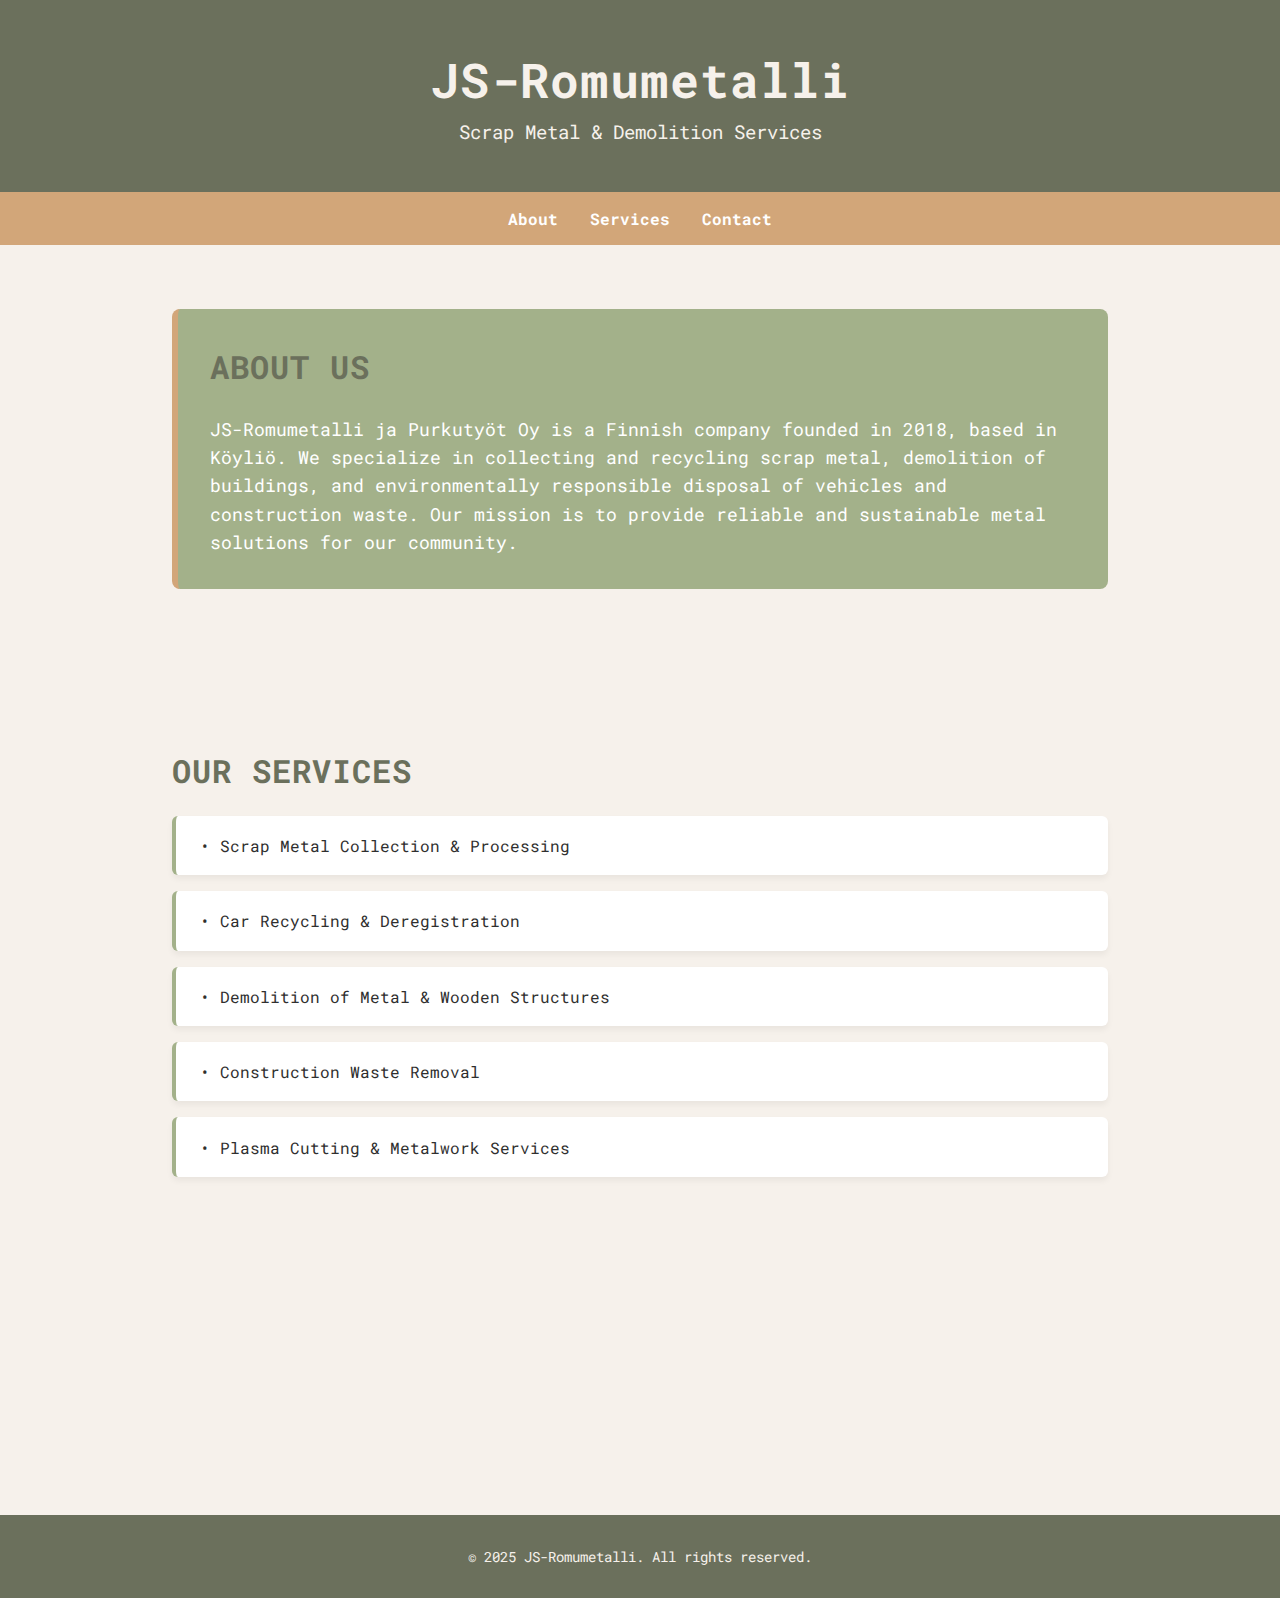
<file: Index.html>
<!DOCTYPE html>
<html lang="en">
<head>
  <meta charset="UTF-8" />
  <meta name="viewport" content="width=device-width, initial-scale=1.0"/>
  <title>JS-Romumetalli</title>
  <link href="https://fonts.googleapis.com/css2?family=Roboto+Mono:wght@400;700&display=swap" rel="stylesheet">
  <style>
    :root {
      --cream: #f6f1eb;
      --caramel: #d2a679;
      --sage: #a3b18a;
      --olive: #6b705c;
      --text-dark: #2f2f2f;
    }

    * {
      margin: 0;
      padding: 0;
      box-sizing: border-box;
    }

    body {
      font-family: 'Roboto Mono', monospace;
      background-color: var(--cream);
      color: var(--text-dark);
      scroll-behavior: smooth;
    }

    header {
      background-color: var(--olive);
      color: var(--cream);
      text-align: center;
      padding: 3rem 1rem;
    }

    header h1 {
      font-size: 3rem;
      font-weight: 700;
      letter-spacing: 1px;
    }

    header p {
      font-size: 1.2rem;
      margin-top: 0.5rem;
    }

    nav {
      background-color: var(--caramel);
      display: flex;
      justify-content: center;
      gap: 2rem;
      padding: 1rem;
    }

    nav a {
      color: #fff;
      text-decoration: none;
      font-weight: bold;
      transition: color 0.3s ease;
    }

    nav a:hover {
      color: var(--olive);
    }

    section {
      padding: 4rem 2rem;
      max-width: 1000px;
      margin: auto;
      opacity: 0;
      transform: translateY(40px);
      transition: all 0.8s ease-out;
    }

    section.visible {
      opacity: 1;
      transform: translateY(0);
    }

    h2 {
      color: var(--olive);
      font-size: 2rem;
      margin-bottom: 1.5rem;
      text-transform: uppercase;
      letter-spacing: 1px;
    }

    .highlight-box {
      background-color: var(--sage);
      padding: 2rem;
      border-left: 6px solid var(--caramel);
      border-radius: 8px;
      margin-bottom: 2rem;
      color: #fff;
      font-size: 1.1rem;
      line-height: 1.6;
    }

    .service-card {
      background: #fff;
      border-left: 4px solid var(--sage);
      padding: 1.2rem 1.5rem;
      margin: 1rem 0;
      border-radius: 6px;
      box-shadow: 0 4px 6px rgba(0,0,0,0.05);
      transition: transform 0.3s ease;
    }

    .service-card:hover {
      transform: scale(1.02);
    }

    footer {
      background-color: var(--olive);
      color: var(--cream);
      text-align: center;
      padding: 2rem 1rem;
      font-size: 0.9rem;
    }
  </style>
</head>
<body>

<header>
  <h1>JS-Romumetalli</h1>
  <p>Scrap Metal & Demolition Services</p>
</header>

<nav>
  <a href="#about">About</a>
  <a href="#services">Services</a>
  <a href="#contact">Contact</a>
</nav>

<section id="about">
  <div class="highlight-box">
    <h2>About Us</h2>
    <p>JS-Romumetalli ja Purkutyöt Oy is a Finnish company founded in 2018, based in Köyliö. We specialize in collecting and recycling scrap metal, demolition of buildings, and environmentally responsible disposal of vehicles and construction waste. Our mission is to provide reliable and sustainable metal solutions for our community.</p>
  </div>
</section>

<section id="services">
  <h2>Our Services</h2>
  <div class="service-card">• Scrap Metal Collection & Processing</div>
  <div class="service-card">• Car Recycling & Deregistration</div>
  <div class="service-card">• Demolition of Metal & Wooden Structures</div>
  <div class="service-card">• Construction Waste Removal</div>
  <div class="service-card">• Plasma Cutting & Metalwork Services</div>
</section>

<section id="contact">
  <h2>Contact Us</h2>
  <p>Phone: 044 338 7395<br>
     Email: jaanus.seer@js-romumetalli.fi<br>
     Address: Kokemäentie 247 B, 27710 Köyliö, Finland</p>
</section>

<footer>
  &copy; 2025 JS-Romumetalli. All rights reserved.
</footer>

<script>
  // Плавное появление секций при прокрутке
  const observer = new IntersectionObserver(entries => {
    entries.forEach(entry => {
      if (entry.isIntersecting) {
        entry.target.classList.add('visible');
      }
    });
  }, {
    threshold: 0.1
  });

  document.querySelectorAll('section').forEach(section => {
    observer.observe(section);
  });
</script>

</body>
</html>
</file>
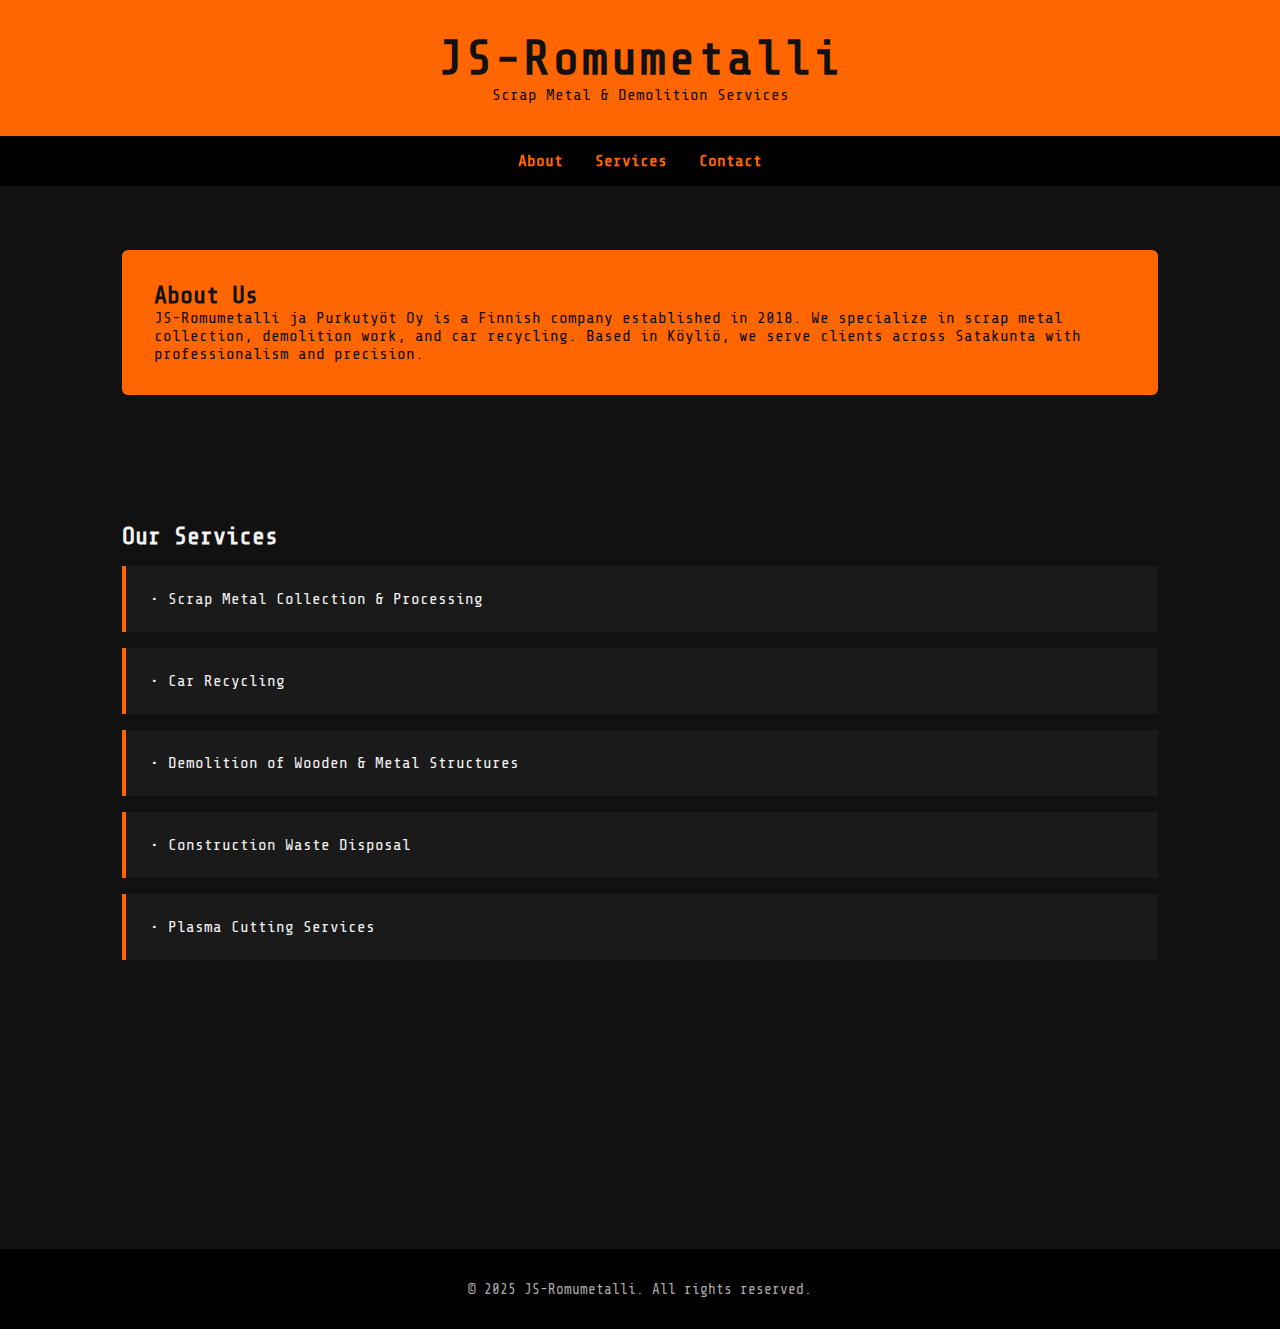
<file: -site.html>
<!DOCTYPE html>
<html lang="en">
<head>
  <meta charset="UTF-8" />
  <meta name="viewport" content="width=device-width, initial-scale=1.0"/>
  <title>JS-Romumetalli</title>
  <link href="https://fonts.googleapis.com/css2?family=Share+Tech+Mono&display=swap" rel="stylesheet">
  <style>
    * {
      margin: 0;
      padding: 0;
      box-sizing: border-box;
    }
    body {
      font-family: 'Share Tech Mono', monospace;
      background-color: #111;
      color: #f2f2f2;
      scroll-behavior: smooth;
    }
    header {
      background-color: #ff6600;
      color: #111;
      padding: 2rem;
      text-align: center;
    }
    header h1 {
      font-size: 3rem;
      letter-spacing: 3px;
    }
    nav {
      background-color: #000;
      display: flex;
      justify-content: center;
      gap: 2rem;
      padding: 1rem;
    }
    nav a {
      color: #ff6600;
      text-decoration: none;
      font-weight: bold;
      transition: 0.3s ease;
    }
    nav a:hover {
      color: #fff;
    }
    section {
      padding: 4rem 2rem;
      max-width: 1100px;
      margin: auto;
      opacity: 0;
      transform: translateY(50px);
      transition: all 1s ease;
    }
    section.visible {
      opacity: 1;
      transform: translateY(0);
    }
    .orange-bg {
      background-color: #ff6600;
      color: #111;
      padding: 2rem;
      border-radius: 6px;
    }
    .service-card {
      background: #1a1a1a;
      border-left: 4px solid #ff6600;
      padding: 1.5rem;
      margin: 1rem 0;
    }
    footer {
      background-color: #000;
      color: #aaa;
      text-align: center;
      padding: 2rem;
      font-size: 0.9rem;
    }
  </style>
</head>
<body>

<header>
  <h1>JS-Romumetalli</h1>
  <p>Scrap Metal & Demolition Services</p>
</header>

<nav>
  <a href="#about">About</a>
  <a href="#services">Services</a>
  <a href="#contact">Contact</a>
</nav>

<section id="about">
  <div class="orange-bg">
    <h2>About Us</h2>
    <p>JS-Romumetalli ja Purkutyöt Oy is a Finnish company established in 2018. We specialize in scrap metal collection, demolition work, and car recycling. Based in Köyliö, we serve clients across Satakunta with professionalism and precision.</p>
  </div>
</section>

<section id="services">
  <h2>Our Services</h2>
  <div class="service-card">• Scrap Metal Collection & Processing</div>
  <div class="service-card">• Car Recycling</div>
  <div class="service-card">• Demolition of Wooden & Metal Structures</div>
  <div class="service-card">• Construction Waste Disposal</div>
  <div class="service-card">• Plasma Cutting Services</div>
</section>

<section id="contact">
  <h2>Contact Us</h2>
  <p>Phone: 044 338 7395<br>
     Email: jaanus.seer@js-romumetalli.fi<br>
     Address: Kokemäentie 247 B, 27710 Köyliö, Finland</p>
</section>

<footer>
  &copy; 2025 JS-Romumetalli. All rights reserved.
</footer>

<script>
  // Animate sections on scroll
  const observer = new IntersectionObserver(entries => {
    entries.forEach(entry => {
      if (entry.isIntersecting) {
        entry.target.classList.add('visible');
      }
    });
  }, {
    threshold: 0.1
  });

  document.querySelectorAll('section').forEach(section => {
    observer.observe(section);
  });
</script>

</body>
</html>
</file>
